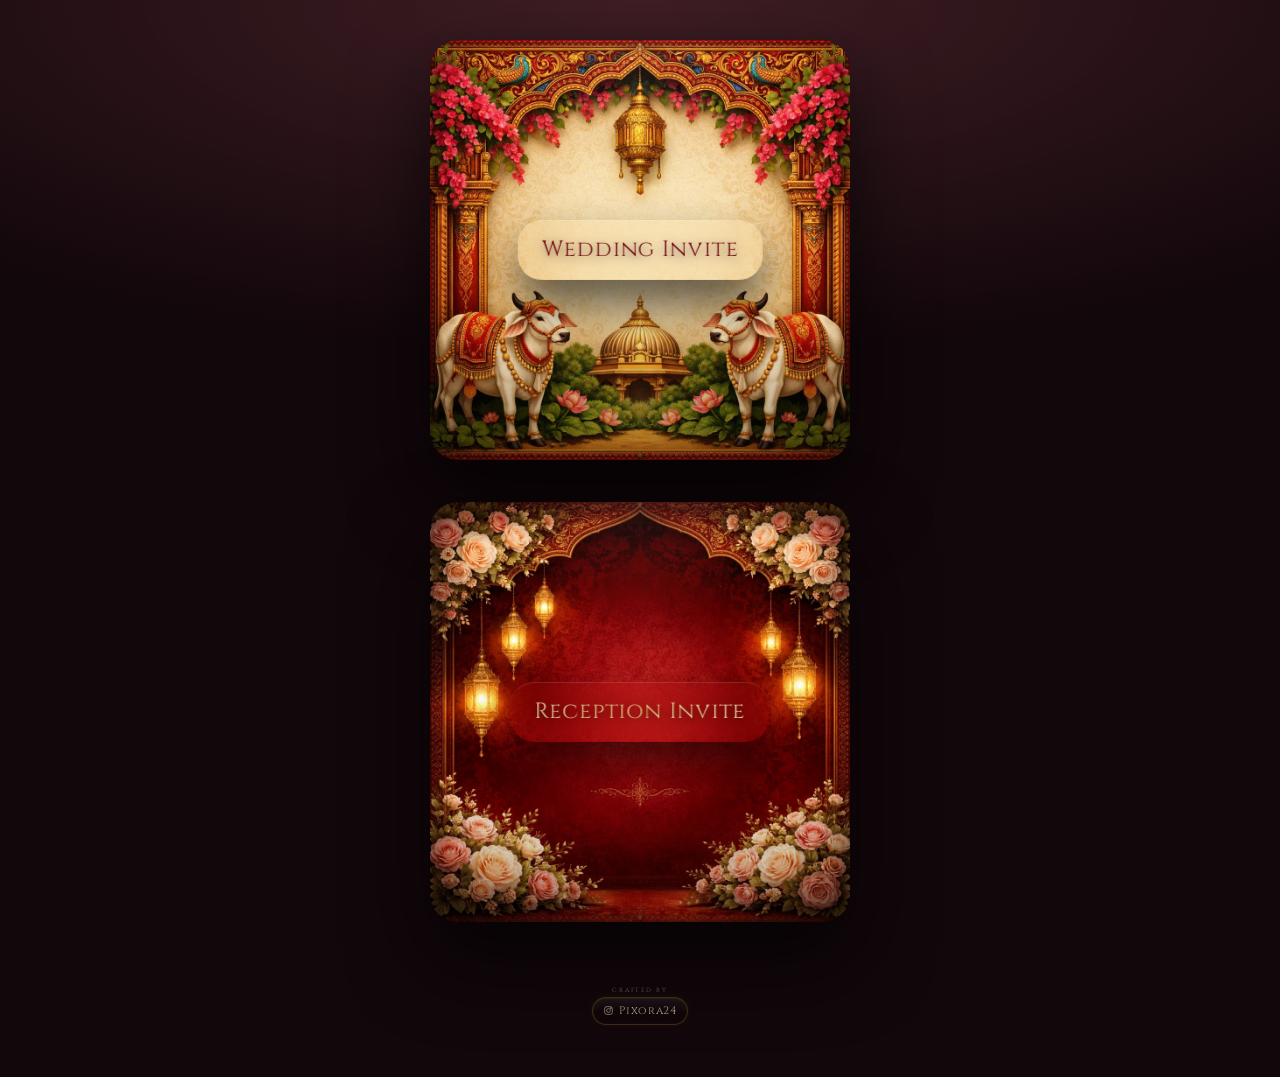
<file: index.html>
<!DOCTYPE html>
<html lang="en">
<head>
<!-- Generated from site-data.json via build-site.ps1 -->
<link href="https://fonts.googleapis.com/css2?family=Cinzel:wght@500;600&display=swap" rel="stylesheet">
<link href="https://fonts.googleapis.com/css2?family=Orbitron:wght@500;600&display=swap" rel="stylesheet">
<meta charset="UTF-8">

<meta property="og:title" content="Dhiraj &amp; Raksha Wedding Celebration">
<meta property="og:description" content="With love and joy, we invite you to celebrate our special moments. Tap to view the digital invitation with event details.">
<meta property="og:image" content="https://pixora24.github.io/Test_28march/assets/previews/site-preview.webp">
<meta property="og:type" content="website">
<meta property="og:url" content="https://pixora24.github.io/Test_28march/index.html">

<meta name="twitter:card" content="summary_large_image">
<meta name="twitter:title" content="Dhiraj &amp; Raksha Wedding Celebration">
<meta name="twitter:description" content="With love and joy, we invite you to celebrate our special moments. Tap to view the digital invitation with event details.">
<meta name="twitter:image" content="https://pixora24.github.io/Test_28march/assets/previews/site-preview.webp">

<meta name="viewport" content="width=device-width, initial-scale=1">
<title>Dhiraj &amp; Raksha Invitation</title>

<link rel="stylesheet" href="glass.css">
</head>

<body>

<div id="landingWrapper" class="landing-wrapper"></div>

<script src="site-config.js"></script>
<script src="landing.js"></script>
<script src="ripple.js"></script>
<script src="parallax.js"></script>
</body>
</html>
</file>
<file: glass.css>
/* =========================
   ROOT + RESET
   ========================= */

html {
  background: #12070b;
  scroll-behavior: smooth;
}

body {
  margin: 0;
  padding: 0;
  min-height: 100vh;
  overscroll-behavior: none;
  font-family: "Playfair Display", serif;
  color: #fff;
  text-align: center;
}

/* =========================
   FIXED BACKGROUND
   ========================= */

body::before {
  content: "";
  position: fixed;
  inset: 0;
  z-index: -1;
  background: radial-gradient(
    120% 60% at 50% 0%,
    rgba(120,60,70,.45),
    #12070b 65%
  );
}

/* =========================
   LANDING WRAPPER
   ========================= */

.landing-wrapper {
  max-width: 420px;
  margin: 40px auto 56px;
  padding: 0 28px;
  display: grid;
  gap: 42px;
}

/* =========================
   INVITE CARD
   ========================= */

.invite-card {
  position: relative;
  isolation: isolate;
  display: block;
  border-radius: 28px;
  overflow: hidden;
  background: #000;
  color: inherit;
  text-decoration: none;
  cursor: pointer;
  -webkit-tap-highlight-color: transparent;
  box-shadow:
    0 35px 80px rgba(0,0,0,.7),
    inset 0 0 0 1px rgba(255,255,255,.05);
  transition: transform .4s ease, box-shadow .4s ease;
}

.invite-card::after {
  content: "";
  position: absolute;
  inset: 0;
  pointer-events: none;
  background:
    linear-gradient(to top, rgba(8,2,4,.3), transparent 38%),
    radial-gradient(circle at top, rgba(255,255,255,.06), transparent 30%);
}

.invite-card img {
  width: 100%;
  aspect-ratio: 1 / 1;
  object-fit: cover;
  display: block;
  transition: transform .7s ease;
}

.invite-card:hover img {
  transform: scale(1.05);
}

.invite-card:hover {
  transform: scale(1.02);
  box-shadow:
    0 50px 100px rgba(0,0,0,.85),
    0 0 0 1px rgba(212,175,55,.35);
}

.invite-card:focus-visible {
  outline: none;
  transform: scale(1.02);
  box-shadow:
    0 50px 100px rgba(0,0,0,.85),
    0 0 0 1px rgba(212,175,55,.42),
    0 0 0 4px rgba(246,228,188,.2);
}

.invite-card:active {
  transform: scale(.99);
}

.ripple-effect {
  position: absolute;
  border-radius: 50%;
  background: rgba(255,255,255,.24);
  transform: scale(0);
  pointer-events: none;
  animation: ripplePulse .6s ease-out;
}

@keyframes ripplePulse {
  to {
    transform: scale(2.8);
    opacity: 0;
  }
}


/* =========================
   GLASS LABEL
   ========================= */

.invite-label {
  position: absolute;
  top: 50%;
  left: 50%;
  transform: translate(-50%, -50%);
  display: inline-flex;
  align-items: center;
  justify-content: center;
  width: auto;
  max-width: calc(100% - 84px);
  padding: 18px 24px;
  border-radius: 24px;
  background: linear-gradient(
    to bottom,
    rgba(0,0,0,.55),
    rgba(0,0,0,.35)
  );
  backdrop-filter: blur(22px);
  -webkit-backdrop-filter: blur(22px);
  font-family: "Cinzel", serif;
  font-size: clamp(18px, 4.6vw, 22px);
  letter-spacing: .9px;
  line-height: 1.1;
  white-space: nowrap;
  text-align: center;
  background-image: linear-gradient(
    135deg,
    #f6e6c2,
    #e6c37a,
    #fff4d6
  );
  -webkit-background-clip: text;
  background-clip: text;
  color: transparent;
  text-shadow: 0 2px 12px rgba(0,0,0,.7);
  box-shadow:
    0 25px 45px rgba(0,0,0,.65),
    inset 0 1px 0 rgba(255,255,255,.12);
  overflow: hidden;
  animation: inviteLabelPulse 2.4s ease-in-out infinite;
  transition: transform .28s ease, box-shadow .28s ease, filter .28s ease;
}

.invite-label::before {
  content: "";
  position: absolute;
  inset: -6px;
  border-radius: inherit;
  border: 1px solid rgba(255,232,197,.26);
  opacity: 0;
  pointer-events: none;
  animation: inviteLabelHalo 2.4s ease-out infinite;
}

.invite-label::after {
  content: "";
  position: absolute;
  inset: 0;
  background: linear-gradient(
    115deg,
    transparent 8%,
    rgba(255,255,255,.18) 42%,
    transparent 62%
  );
  transform: translateX(-135%);
  pointer-events: none;
  animation: inviteLabelSheen 3.6s ease-in-out infinite;
}

.invite-card:hover .invite-label,
.invite-card:focus-visible .invite-label {
  transform: translate(-50%, -50%) scale(1.04);
  box-shadow:
    0 30px 50px rgba(0,0,0,.7),
    0 0 0 1px rgba(255,244,214,.14),
    inset 0 1px 0 rgba(255,255,255,.16);
  filter: brightness(1.04);
  animation-play-state: paused;
}

.wedding-label {
  background-image: none !important;
  -webkit-background-clip: unset !important;
  background-clip: unset !important;
  color: #7a0f1d !important;
}

@keyframes inviteLabelPulse {
  0%,
  100% {
    box-shadow:
      0 25px 45px rgba(0,0,0,.65),
      inset 0 1px 0 rgba(255,255,255,.12);
  }

  50% {
    box-shadow:
      0 28px 52px rgba(0,0,0,.72),
      0 0 0 8px rgba(255,232,197,.04),
      inset 0 1px 0 rgba(255,255,255,.14);
  }
}

@keyframes inviteLabelHalo {
  0% {
    opacity: 0;
    transform: scale(.97);
  }

  25% {
    opacity: .42;
  }

  100% {
    opacity: 0;
    transform: scale(1.08);
  }
}

@keyframes inviteLabelSheen {
  0%,
  58%,
  100% {
    transform: translateX(-135%);
  }

  78% {
    transform: translateX(135%);
  }
}

/* =========================
   INVITE FRAME
   ========================= */

.invite-frame {
  position: relative;
  max-width: 360px;
  width: min(100%, 360px);
  margin: 32px auto 0;
  border-top-left-radius: 20px;
  border-top-right-radius: 20px;
  overflow: hidden;
  background: #000;
  box-shadow:
    0 40px 90px rgba(0,0,0,.8),
    0 20px 35px rgba(0,0,0,.4);
}

.invite-frame video {
  width: 100%;
  display: block;
}

/* =========================
   BUTTON BAND
   ========================= */

.action-bar {
  width: min(100%, 360px);
  margin: 0 auto 28px;
  padding: 14px 12px 18px;
  box-sizing: border-box;
  border-bottom-left-radius: 20px;
  border-bottom-right-radius: 20px;

  background: linear-gradient(
    to bottom,
    rgba(25,10,15,.95),
    rgba(45,12,20,.98)
  );

  display: flex;
  justify-content: center;
  gap: 12px;

  box-shadow:
    0 18px 35px rgba(0,0,0,.6);
}

/* =========================
   BUTTON STYLING ENHANCED
   ========================= */

.action-bar a,
#soundToggle {
  -webkit-user-select: none;
  user-select: none;
  -webkit-tap-highlight-color: transparent;
}

.action-bar a {
  flex: 1 1 0;
  min-width: 0;
  max-width: 116px;
  padding: 8px 0;
  border-radius: 18px;
  background: rgba(0,0,0,0.25);
  border: 1px solid rgba(212,175,55,.5);
  color: #f6e6c2;
  font-family: "Cinzel", serif;
  font-size: 11px;
  letter-spacing: .4px;
  text-decoration: none;
  text-align: center;
  white-space: nowrap;
  position: relative;
  overflow: hidden;
  transition: all .3s ease;

  box-shadow:
    inset 0 0 8px rgba(212,175,55,0.08),
    0 0 10px rgba(212,175,55,0.08);
}

/* Light sweep */

.action-bar a::before {
  content: "";
  position: absolute;
  top: 0;
  left: -120%;
  width: 60%;
  height: 100%;
  background: linear-gradient(
    120deg,
    transparent,
    rgba(255,255,255,0.35),
    transparent
  );
  transform: skewX(-25deg);
  animation: sweepLoop 6s ease-in-out infinite;
}

@keyframes sweepLoop {
  0% { left: -120%; }
  20% { left: 140%; }
  100% { left: 140%; }
}

/* Press feedback */

.action-bar a:active,
#soundToggle:active {
  transform: scale(0.95);
  box-shadow: 0 0 10px rgba(212,175,55,.5);
}

/* Sound Button */

#soundToggle {
  flex: 0 0 42px;
  border-radius: 16px;
  border: 1px solid rgba(212,175,55,.5);
  background: rgba(0,0,0,0.25);
  color: #f6e6c2;
  font-size: 14px;
  display: flex;
  align-items: center;
  justify-content: center;
  transition: all .3s ease;

  box-shadow:
    inset 0 0 6px rgba(212,175,55,0.08),
    0 0 8px rgba(212,175,55,0.08);
}

/* =========================
   TIMER SIMPLE
   ========================= */

.countdown-ambient {
  max-width: 360px;
  margin: 10px auto 24px;
  display: flex;
  justify-content: center;
  gap: 26px;
  font-family: "Cinzel", serif;
}

.countdown-ambient div {
  text-align: center;
  min-width: 50px;
}

.countdown-ambient span {
  display: block;
  font-size: 18px;
  color: #f6e6c2;
}

.countdown-ambient small {
  font-size: 9px;
  letter-spacing: 1px;
  color: rgba(255,255,255,.5);
}

/* =========================
   OVERLAY
   ========================= */

#overlay {
  position: absolute;
  inset: 0;
  padding: 28px;
  background: linear-gradient(
    to bottom,
    rgba(18,7,11,.3),
    rgba(18,7,11,.68)
  );
  backdrop-filter: blur(5px);
  display: flex;
  align-items: center;
  justify-content: center;
  z-index: 5;
}

.overlay-copy {
  display: flex;
  flex-direction: column;
  align-items: center;
  gap: 14px;
  max-width: 280px;
  padding: 22px 18px;
  border-radius: 28px;
  background:
    linear-gradient(
      180deg,
      rgba(38,16,20,.3),
      rgba(18,7,11,.12)
    );
  box-shadow:
    inset 0 1px 0 rgba(255,255,255,.06),
    0 18px 45px rgba(0,0,0,.28);
}

.overlay-kicker {
  font-family: "Cinzel", serif;
  font-size: 9px;
  letter-spacing: .32em;
  text-transform: uppercase;
  color: rgba(246,230,194,.68);
  animation: overlayGlow 3.4s ease-in-out infinite;
}

#openBtn {
  position: relative;
  overflow: hidden;
  min-width: 228px;
  padding: 16px 30px;
  border-radius: 999px;
  border: 1px solid rgba(241,223,169,.54);
  background: linear-gradient(
    135deg,
    rgba(126,67,28,.9),
    rgba(188,135,57,.92),
    rgba(245,221,160,.95)
  );
  color: #170902;
  font-family: "Cinzel", serif;
  font-size: 14px;
  letter-spacing: .12em;
  cursor: pointer;
  box-shadow:
    inset 0 1px 0 rgba(255,255,255,.32),
    0 14px 28px rgba(0,0,0,.34),
    0 0 24px rgba(212,175,55,.18);
  transition: transform .22s ease, box-shadow .22s ease;
  animation: openButtonFloat 4.2s ease-in-out infinite;
}

#openBtn span {
  position: relative;
  z-index: 1;
}

#openBtn::before {
  content: "";
  position: absolute;
  top: 0;
  left: -140%;
  width: 44%;
  height: 100%;
  background: linear-gradient(
    120deg,
    transparent,
    rgba(255,255,255,.45),
    transparent
  );
  transform: skewX(-24deg);
  animation: openButtonSheen 4.8s ease-in-out infinite;
}

#openBtn::after {
  content: "";
  position: absolute;
  inset: 4px;
  border-radius: inherit;
  border: 1px solid rgba(255,255,255,.18);
  opacity: .55;
}

#openBtn:hover,
#openBtn:focus-visible {
  transform: translateY(-1px) scale(1.01);
  box-shadow:
    inset 0 1px 0 rgba(255,255,255,.34),
    0 18px 34px rgba(0,0,0,.38),
    0 0 30px rgba(212,175,55,.22);
}

#openBtn:active {
  transform: scale(.985);
}

@keyframes overlayGlow {
  0%,
  100% {
    opacity: .72;
  }

  50% {
    opacity: 1;
  }
}

@keyframes openButtonFloat {
  0%,
  100% {
    transform: translateY(0);
  }

  50% {
    transform: translateY(-2px);
  }
}

@keyframes openButtonSheen {
  0% {
    left: -140%;
  }

  24% {
    left: 150%;
  }

  100% {
    left: 150%;
  }
}

body.invite-locked .action-bar,
body.invite-locked .countdown-ambient,
body.invite-locked .studio-link {
  pointer-events: none;
  opacity: .42;
  filter: saturate(.7);
}

body.invite-locked .invite-frame video {
  filter: brightness(.74) saturate(.9);
}

#navDim {
  position: fixed;
  inset: 0;
  background: rgba(0, 0, 0, 0);
  pointer-events: none;
  z-index: 9999;
  transition: background 0.4s ease;
}

#navDim.active {
  background: rgba(0, 0, 0, 0.6);
  backdrop-filter: blur(3px);
}

.studio-link {
  display: inline-flex;
  flex-direction: column;
  align-items: center;
  gap: 4px;
  margin: 0 auto 32px;
  padding: 0;
  text-decoration: none;
  transition: transform .25s ease, opacity .25s ease;
  opacity: .9;
  cursor: pointer;
  -webkit-tap-highlight-color: transparent;
}

.landing-studio-link {
  margin: 0 auto 52px;
}

.studio-link:hover,
.studio-link:focus-visible {
  opacity: 1;
}

.studio-link:active {
  transform: scale(.985);
}

.studio-link__label {
  color: rgba(246,230,194,.44);
  font-family: "Cinzel", serif;
  font-size: 6px;
  letter-spacing: 1.7px;
  line-height: 1;
  text-transform: uppercase;
}

.studio-link__row {
  display: inline-flex;
  align-items: center;
  gap: 5px;
}

.studio-link__pill {
  display: inline-flex;
  align-items: center;
  justify-content: center;
  position: relative;
  overflow: hidden;
  padding: 6px 10px 7px;
  border-radius: 16px;
  border: 1px solid rgba(212,175,55,.26);
  background: rgba(0,0,0,.15);
  box-shadow:
    inset 0 1px 0 rgba(255,255,255,.04),
    inset 0 0 6px rgba(212,175,55,.05),
    0 0 8px rgba(212,175,55,.05);
  transition: box-shadow .25s ease, border-color .25s ease, transform .25s ease;
}

.studio-link__pill::before {
  content: "";
  position: absolute;
  inset: 0;
  background: linear-gradient(
    to bottom,
    rgba(255,255,255,.06),
    rgba(255,255,255,0) 58%
  );
  pointer-events: none;
}

.studio-link__icon {
  width: 11px;
  height: 11px;
  flex: 0 0 11px;
  stroke: rgba(246,230,194,.62);
  stroke-width: 1.7;
  fill: none;
  filter: drop-shadow(0 2px 5px rgba(0,0,0,.18));
  transition: stroke .25s ease, transform .25s ease;
}

.studio-link__name {
  font-family: "Cinzel", serif;
  font-size: 11px;
  letter-spacing: .65px;
  line-height: 1.2;
  text-align: center;
  color: rgba(246,230,194,.72);
  text-shadow: 0 2px 8px rgba(0,0,0,.22);
}

.studio-link:hover .studio-link__icon,
.studio-link:focus-visible .studio-link__icon {
  stroke: rgba(255,243,204,.82);
  transform: translateY(-1px);
}

.studio-link:hover .studio-link__name,
.studio-link:focus-visible .studio-link__name {
  color: rgba(255,243,204,.86);
}

.studio-link:hover .studio-link__pill,
.studio-link:focus-visible .studio-link__pill {
  border-color: rgba(212,175,55,.38);
  box-shadow:
    inset 0 1px 0 rgba(255,255,255,.06),
    inset 0 0 8px rgba(212,175,55,.08),
    0 0 12px rgba(212,175,55,.08);
}

[hidden] {
  display: none !important;
}

@media (max-width: 420px) {
  .invite-label {
    max-width: calc(100% - 72px);
    padding: 15px 22px;
    font-size: 17px;
  }

  .action-bar {
    gap: 10px;
  }

  .action-bar a {
    font-size: 10px;
  }

  .countdown-ambient {
    gap: 18px;
    margin-bottom: 22px;
  }

  .studio-link__label {
    font-size: 6px;
    letter-spacing: 1.5px;
  }

  .studio-link__name {
    font-size: 10px;
    letter-spacing: .55px;
  }

  .studio-link__row {
    gap: 4px;
  }

  .studio-link__icon {
    width: 10px;
    height: 10px;
    flex-basis: 10px;
  }

  .studio-link__pill {
    padding: 6px 9px 7px;
  }

}
</file>
